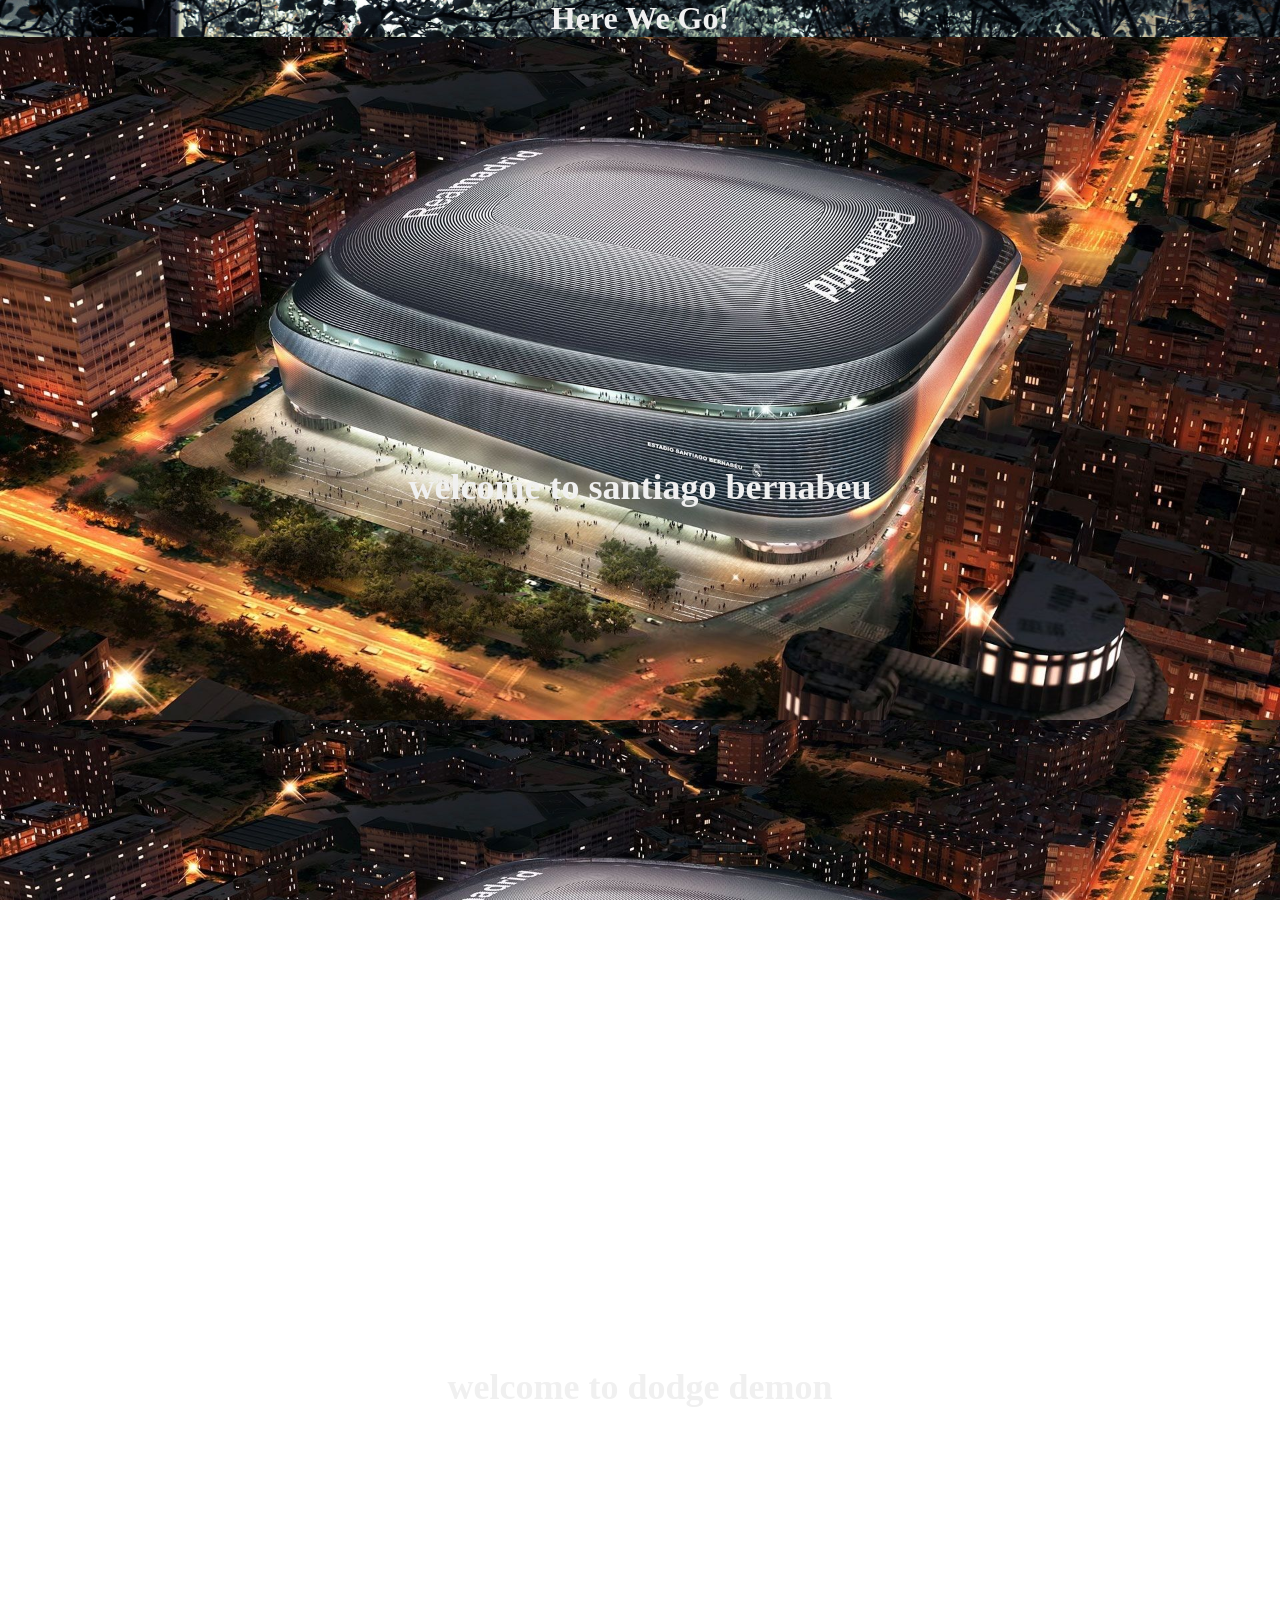
<file: CSS/index.html>
<!DOCTYPE html>
<html lang="en">
<head>
    <meta charset="UTF-8">
    <meta name="viewport" content="width=device-width, initial-scale=1.0">
    <title>Learning CSS</title>
    <link rel="stylesheet" href="styles.css">
</head>
<body>
    <h1><span>Here </span>We Go!</h1>
    <section id="sec1">
        <h2>
            welcome to santiago bernabeu
        </h2>
    </section>
    <section id="sec2">
        <h2>
            welcome to dodge demon
        </h2>
    </section>
</body>
</html>
</file>
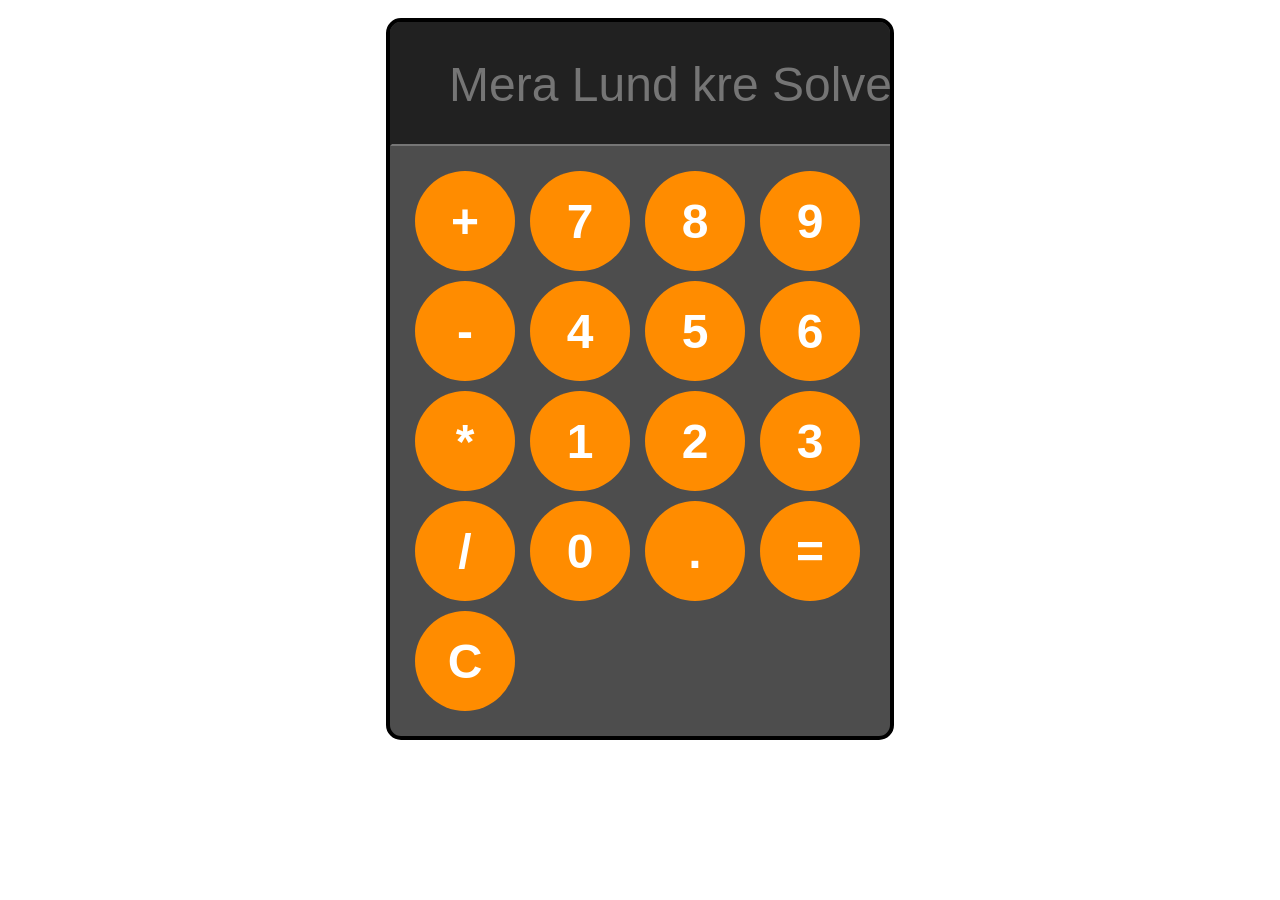
<file: Projects/Calculator/index.html>
<!DOCTYPE html>
<html lang="en">
<head>
    <meta charset="UTF-8">
    <meta name="viewport" content="width=device-width, initial-scale=1.0">
    <title>Calculator</title>
    <link rel="stylesheet" href="style.css" />
</head>
<body>
    <div class="Calculator">
        <input placeholder="Mera Lund kre Solve" id="display" readonly>
        <div id="keys">
            <button onclick="appendToDisplay('+')">+</button>
            <button onclick="appendToDisplay('7')">7</button>
            <button onclick="appendToDisplay('8')">8</button>
            <button onclick="appendToDisplay('9')">9</button>
            <button onclick="appendToDisplay('-')">-</button>
            <button onclick="appendToDisplay('4')">4</button>
            <button onclick="appendToDisplay('5')">5</button>
            <button onclick="appendToDisplay('6')">6</button>
            <button onclick="appendToDisplay('*')">*</button>
            <button onclick="appendToDisplay('1')">1</button>
            <button onclick="appendToDisplay('2')">2</button>
            <button onclick="appendToDisplay('3')">3</button>
            <button onclick="appendToDisplay('/')">/</button>
            <button onclick="appendToDisplay('0')">0</button>
            <button onclick="appendToDisplay('.')">.</button>
            <button onclick="calculate()">=</button>
            <button onclick="clearDisplay()">C</button>
        </div>
        
    </div>
</body>
<script src="script.js"></script>
</html>
</file>
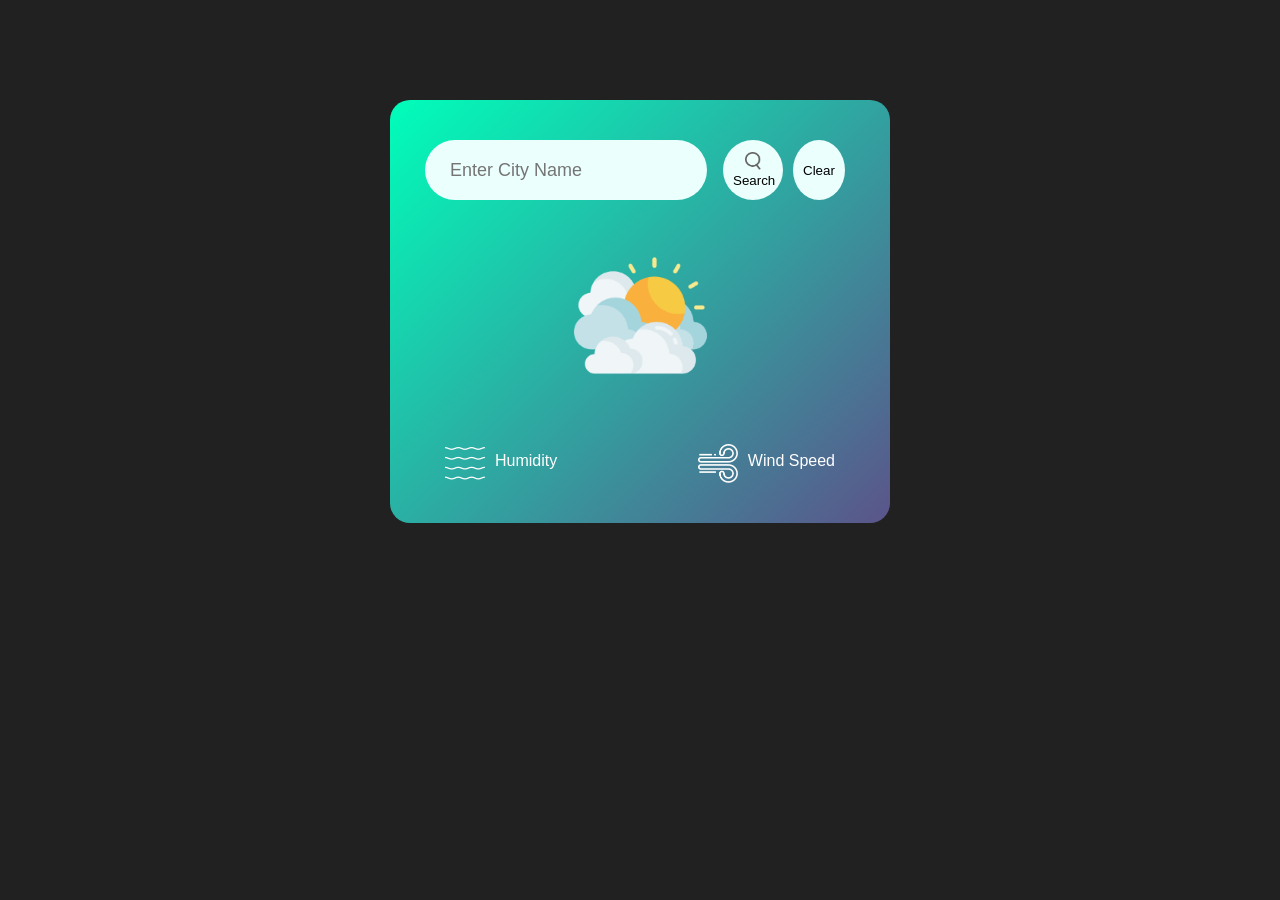
<file: Projects/WeatherApp/index.html>
<!DOCTYPE html>
<html lang="en">
<head>
    <meta charset="UTF-8">
    <meta name="viewport" content="width=device-width, initial-scale=1.0">
    <title>Weather App</title>
    <link rel="stylesheet" href="style.css">
    
</head>
<body>
    <div id="card">
        <div id="search">
            <input type="text" placeholder="Enter City Name" spellcheck="false">
            <button><img src="images/search.png" alt="">Search</button>
            <button onclick="clearDisplay()"> Clear </button>
        </div>
        <div class="weather">
            <img src="images/clouds.png" class="weather-icon" alt>
            <h1 class="temp"></h1>
            <h2 class="city"></h2>
            <div class="details">
                <div class="col">
                    <img src="images/humidity.png" alt="">
                    <div >
                        <p class="humidity"></p>
                        <p>Humidity</p>
                    </div>
                </div>
                <div class="col">
                    <img src="images/wind.png" alt="">
                    <div >
                        <p class="wind"></p>
                        <p>Wind Speed</p>
                    </div>
                </div>
            </div>
        </div>
    </div>
    
</body>
<script src="script.js"></script>
</html>
</file>
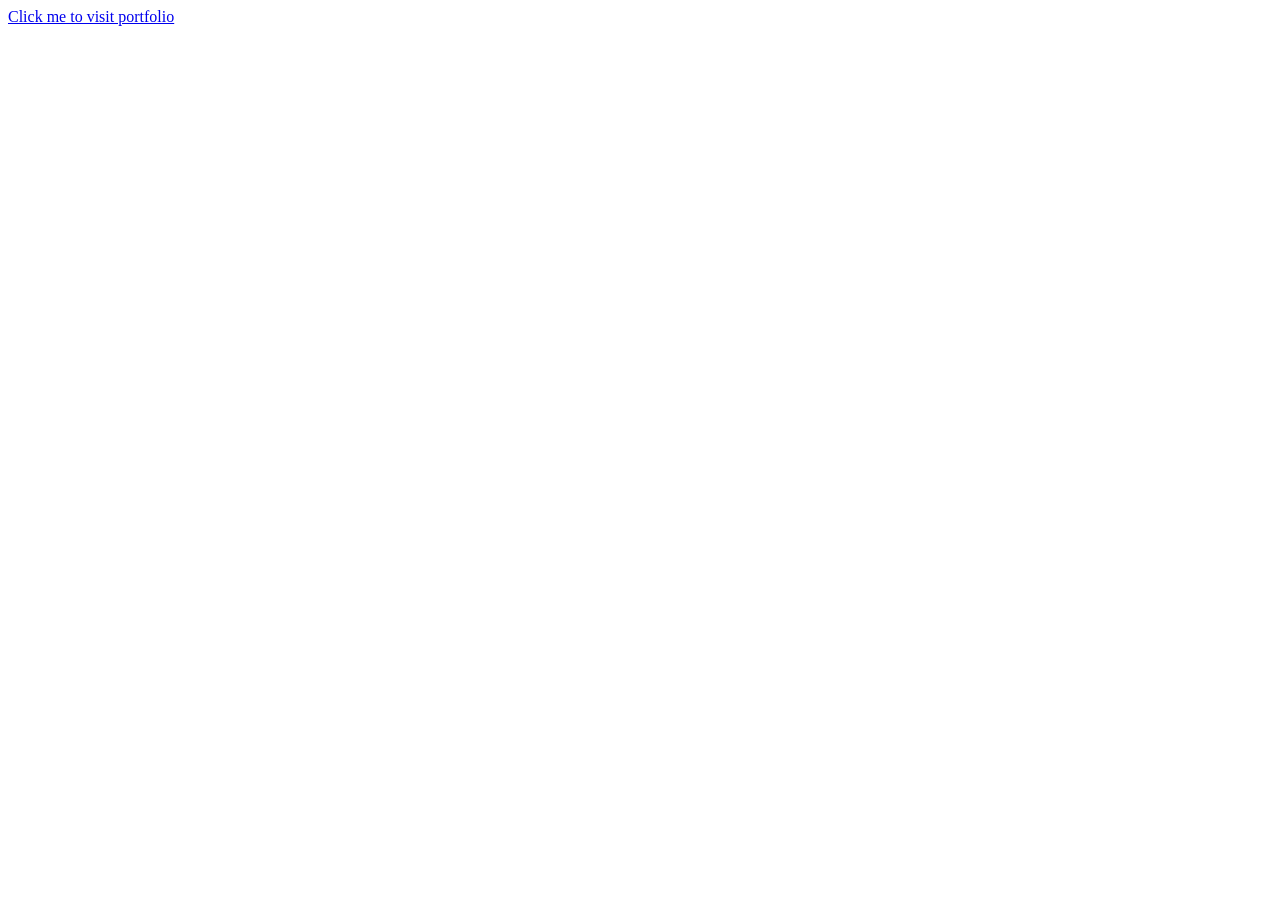
<file: React/customReact/index.html>
<!DOCTYPE html>
<html lang="en">
<head>
    <meta charset="UTF-8">
    <meta name="viewport" content="width=device-width, initial-scale=1.0">
    <title>Custom React App</title>
</head>
<body>
    <div id="root"></div>
    <script src="./customreact.js"></script>
</body>
</html>
</file>
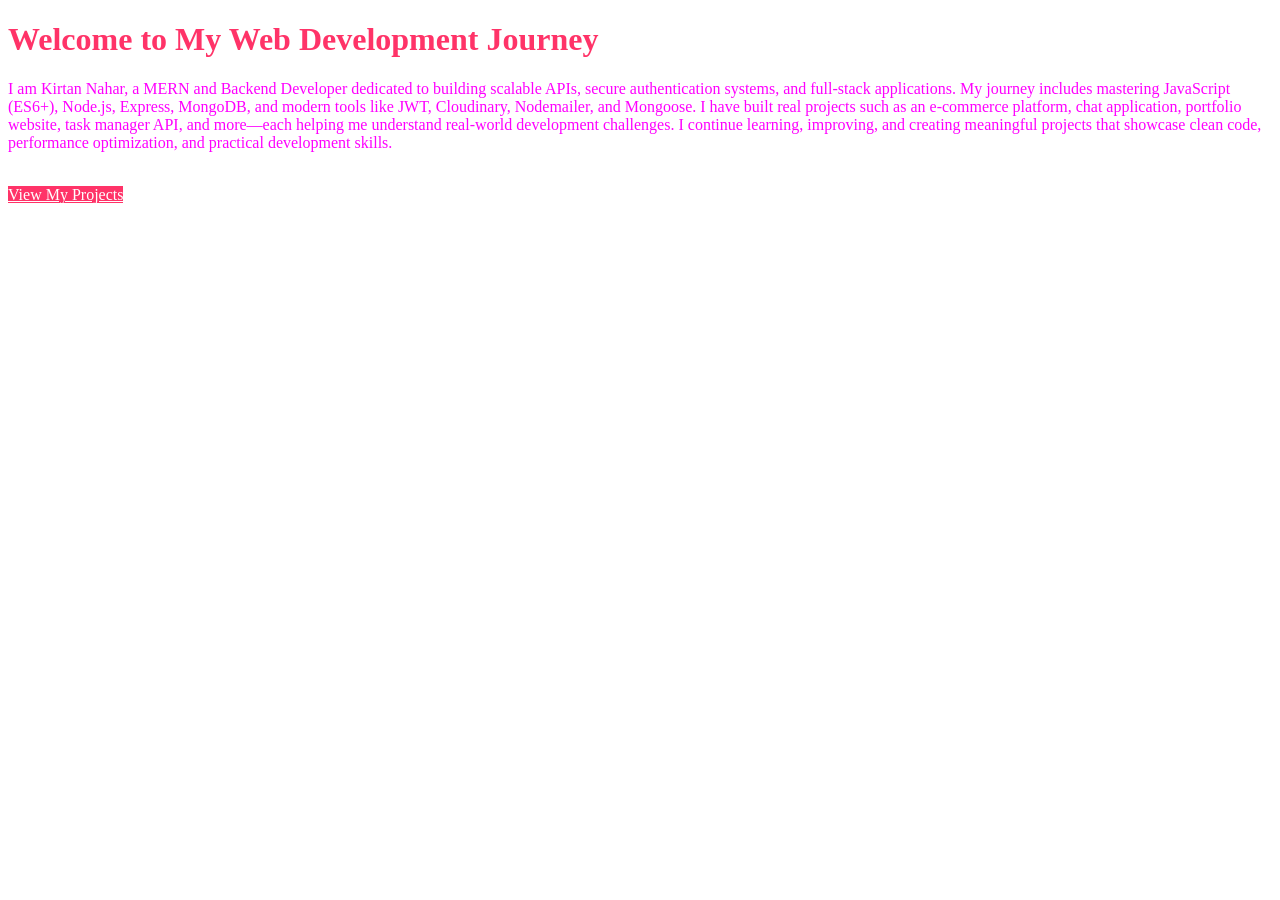
<file: CSS/CSS-complete-codes/01-basic/index.html>
<!DOCTYPE html>
<html lang="en">
  <head>
    <meta charset="UTF-8" />
    <meta name="viewport" content="width=device-width, initial-scale=1.0" />
    <title>Basic of CSS</title>
    <link rel="stylesheet" href="style.css" />
  </head>

  <body>
    <h1>Welcome to My Web Development Journey</h1>

    <p class="para">
      I am Kirtan Nahar, a MERN and Backend Developer dedicated to building
      scalable APIs, secure authentication systems, and full-stack applications.
      My journey includes mastering JavaScript (ES6+), Node.js, Express, MongoDB,
      and modern tools like JWT, Cloudinary, Nodemailer, and Mongoose.
      I have built real projects such as an e-commerce platform, chat
      application, portfolio website, task manager API, and more—each helping me
      understand real-world development challenges.  
      I continue learning, improving, and creating meaningful projects that
      showcase clean code, performance optimization, and practical development
      skills.
    </p>

    <!-- this is the comment part  -->
    <br />
    <a href="#" id="btn" target="_blank">View My Projects</a>
  </body>
</html>
</file>
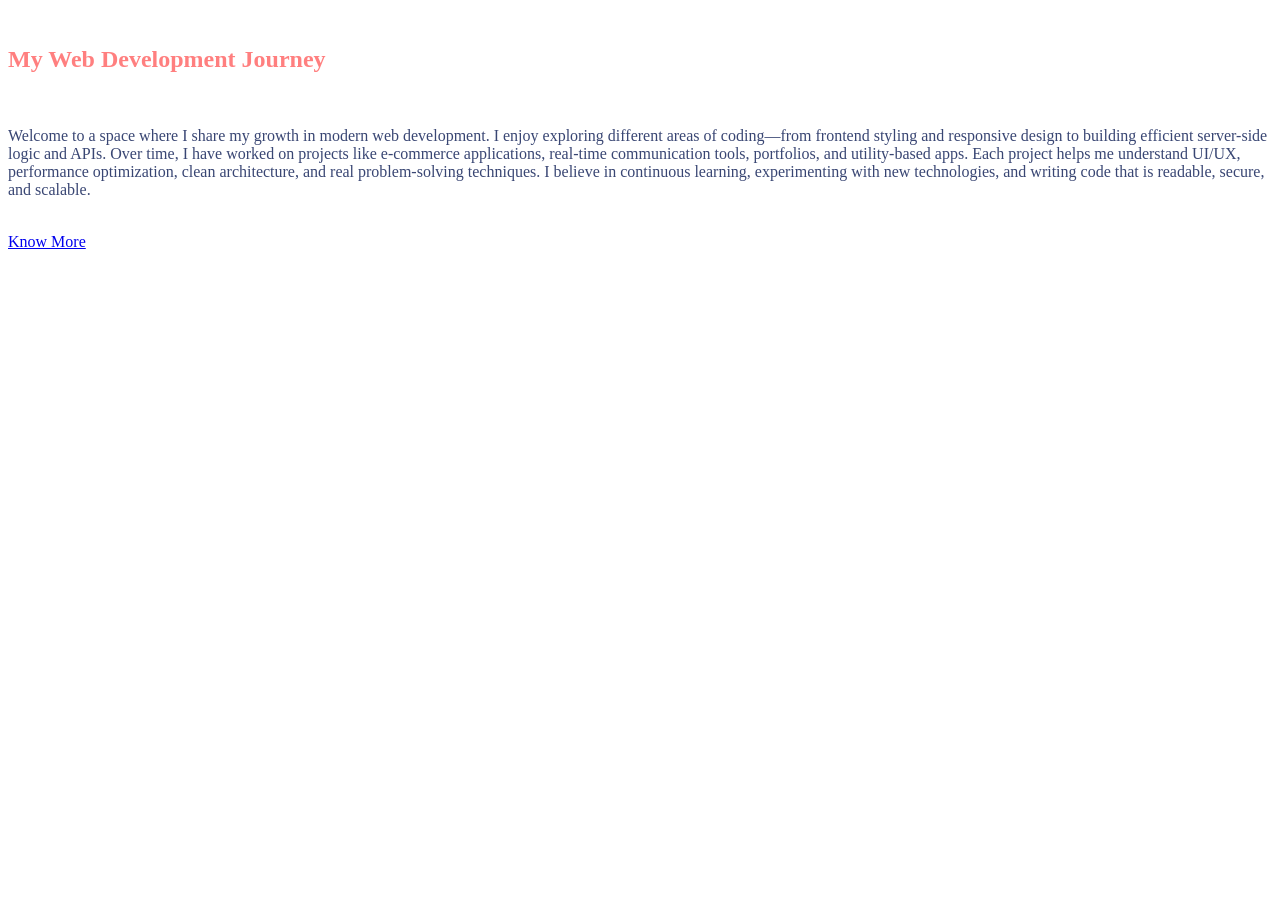
<file: CSS/CSS-complete-codes/02-colors/index.html>
<!DOCTYPE html>
<html lang="en">
  <head>
    <meta charset="UTF-8" />
    <meta name="viewport" content="width=device-width, initial-scale=1.0" />
    <link rel="stylesheet" href="color-style.css" />
    <title>color-in-css</title>
  </head>
  <body>
    <section class="hero-section">
      <br />
      <h1>My Web Development Journey</h1>
      <br />
      <p>
        Welcome to a space where I share my growth in modern web development.
        I enjoy exploring different areas of coding—from frontend styling and
        responsive design to building efficient server-side logic and APIs.
        Over time, I have worked on projects like e-commerce applications,
        real-time communication tools, portfolios, and utility-based apps.
        Each project helps me understand UI/UX, performance optimization,
        clean architecture, and real problem-solving techniques.
        I believe in continuous learning, experimenting with new technologies,
        and writing code that is readable, secure, and scalable.
      </p>
      <br />
      <a href="#" target="_blank" type="button">Know More</a>
    </section>
  </body>
</html>
</file>
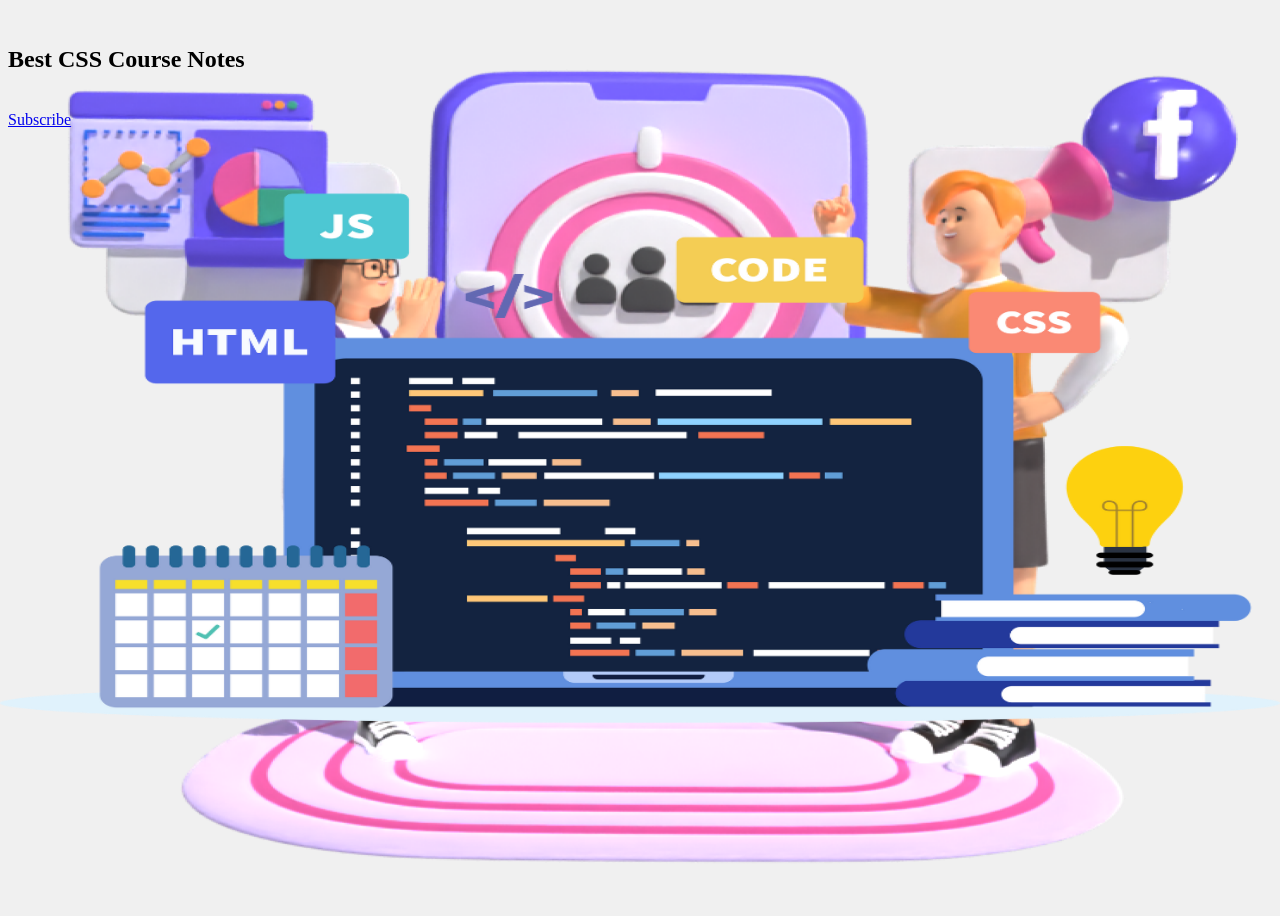
<file: CSS/CSS-complete-codes/03-background/index.html>
<!DOCTYPE html>
<html lang="en">
  <head>
    <meta charset="UTF-8" />
    <meta name="viewport" content="width=device-width, initial-scale=1.0" />
    <link rel="stylesheet" href="bg-style.css" />
    <title>color-in-css</title>
  </head>
  <body>
    <section class="hero-section">
      <br />
      <h1>Best CSS Course Notes</h1>
      <br />
      <a href="#" target="_blank" type="button">Subscribe</a>
    </section>
  </body>
</html>

<!--? background attachment ka krna hia  ✅ -->
</file>
<file: CSS/styles.css>
/* ? aur bhai k haal chaal */
/* ! haa bhai cmnt */
/* * color change */
/* TODO: phir different */
/* // done all code */

body{
    /* background-image:url(bernabeu.jpg),url(car.jpg) ; */
    /* background-blend-mode:screen; */
    background-size: cover;
    margin: 0%;
    padding: 0%;
}
h1 span:hover{
    color: #00ff00;
}
h1{
    color:#f0f0f0;
    background-image: url(car.jpg);
    text-align: center;
    background-repeat:repeat;
    background-size:cover;
    margin: 0;
}
h2{
    text-align: center;
    font-size:4vh;
    color: #f0f0f0;
    
}
#sec1{
    background-image:url(bernabeu.jpg);
    background-size: 100% auto;
    background-attachment: fixed;
    display: grid;
    height: 100vh;
    width: 100%;
    place-items: center;
}
#sec2{
    background-image:url(car.jpg);
  background-size: 100% auto;
    background-attachment: fixed;
    display: grid;
    height: 100vh;
    width: 100%;
    place-items: center;
}
</file>
<file: Projects/Calculator/style.css>
button{
    width: 100px;
    height: 100px;
    border-radius: 50%;
    background-color:darkorange;
    color:#fff;
    border: none;
    font-size:3em;
    font-weight: bold;
}
#keys{
    display: grid;
    grid-template-columns: repeat(4,1fr);
    gap: 10px;
    padding: 25px;
}
button:hover{
    background-color: #212121;
}
button:active{
    background-color: red;
}
.Calculator{
    border: 4px solid black;
    background-color: hsl(0, 0%, 30%);
    max-width: 500px;
    overflow: hidden;
    font-family: sans-serif, Arial, Helvetica;
    border-radius: 15px;
}
#display{
    width: 98%;
    height: 100px;
    padding: 10px;
    font-size: 3em;
    text-align: right;
    background-color: #212121;
    color: white;
}
body{
 display: flex;
 justify-content: center;
 padding-top: 10px ;
}
</file>
<file: Projects/WeatherApp/style.css>
*{
    margin: 0;
    font-family: Arial, Helvetica, sans-serif ;
    box-sizing: border-box; 
    padding:0 ;
}
body {
    background-color: #212121;
}
#card{
    width: 100%;
    max-width: 500px;
    color: #fff;
    margin: 100px auto 0;
    border-radius: 20px;
    text-align: center;
    padding: 40px 35px;
    background: linear-gradient(135deg,#00feba,#5b548a);
}
#search{
    width: 100px;
    justify-content: space-between;
    display: flex;
    align-content: center;
}

#search input {
    border: 0;
    outline: 0;
    background: #ebfffc;
    color: #555;
    padding: 10px 25px;
    height: 60px;
    border-radius: 30px;
    flex: 1;
    margin-right: 16px;
    font-size: 18px;
}
#search button {
    border: 0;
    outline: 0;
    background: #ebfffc;
    width: 60px;
    height: 60px;
    border-radius: 50%;
    cursor: pointer;
    padding: 10px;
    margin-right: 10px;
    
}
#search button img{
    width: 16px;
    /* height: 16px; */
    /* padding: 40px; */
    overflow:auto;
}
.weather-icon{
width: 170px;
margin-top: 30px;
}
.weather h1{
    font-size: 80px;
    font-weight: 500px;
}
.weather h2{
    font-size: 40px;
    font-weight: 400px;
    margin-top: -10px;
}
.details{
    display: flex;
    align-content: center;
    justify-content: space-between;
    padding: 0 20px;
    margin-top: 50px;
}
.col{
    display: flex;
    align-items: center;
    text-align: left;

}
.col img{
    width: 40px;
    margin-right: 10px;
}
.wind, .humidity{
    font-size: 28px;
    margin-top: -6px;
}
</file>
<file: CSS/CSS-complete-codes/01-basic/style.css>
/*  #ff3368; #ecfdff; */

h1 {
  color: #ff3368;
}

.para {
  color: #ff00ff;
}

#btn {
  background-color: #ff3368;
  color: #fff;
}

#btn:hover {
  background-color: black;
  color: white;
}

h1:hover {
  color: blue;
}
</file>
<file: CSS/CSS-complete-codes/02-colors/color-style.css>
/*? Named Colors */

h1 {
  color: red;
}

p {
  color: blue;
}

/*? RGB Colors*/

h1 {
  color: red;
  color: rgb(255, 0, 0);
}

p {
  color: blue;
  color: rgb(0, 0, 255);
}

/*? RGBA Colors*/
/* alpha - 0 - 1 */

h1 {
  color: rgba(255, 0, 0, 1);
}

p {
  color: rgba(0, 0, 255, 0.5);
}

/*? Hexadecimal Colors*/

h1 {
  color: #ff0000;
}

p {
  color: #ccc;
}

/**  MORE ON COLORS

/*? HSL Colors*/
h1 {
  color: hsla(15, 100%, 50%, 0.944);
}

p {
  color: hsl(226, 84%, 17%);
}

/*? HSLA Colors with alpha*/

h1 {
  color: hsl(0, 100%, 50%, 0.5);
}

p {
  color: hsl(226, 84%, 17%, 0.8);
}
</file>
<file: CSS/CSS-complete-codes/03-background/bg-style.css>
body {
  width: 100%;
  height: 100vh;
  background-color: hsl(0, 0%, 94%);
  background-image: url("../images/css.png"), url("../images/hero.png");
  background-repeat: no-repeat;
  background-size: 100% 100%;
  /* background-position: left bottom; */
  /* background-blend-mode: difference; */
}
</file>
